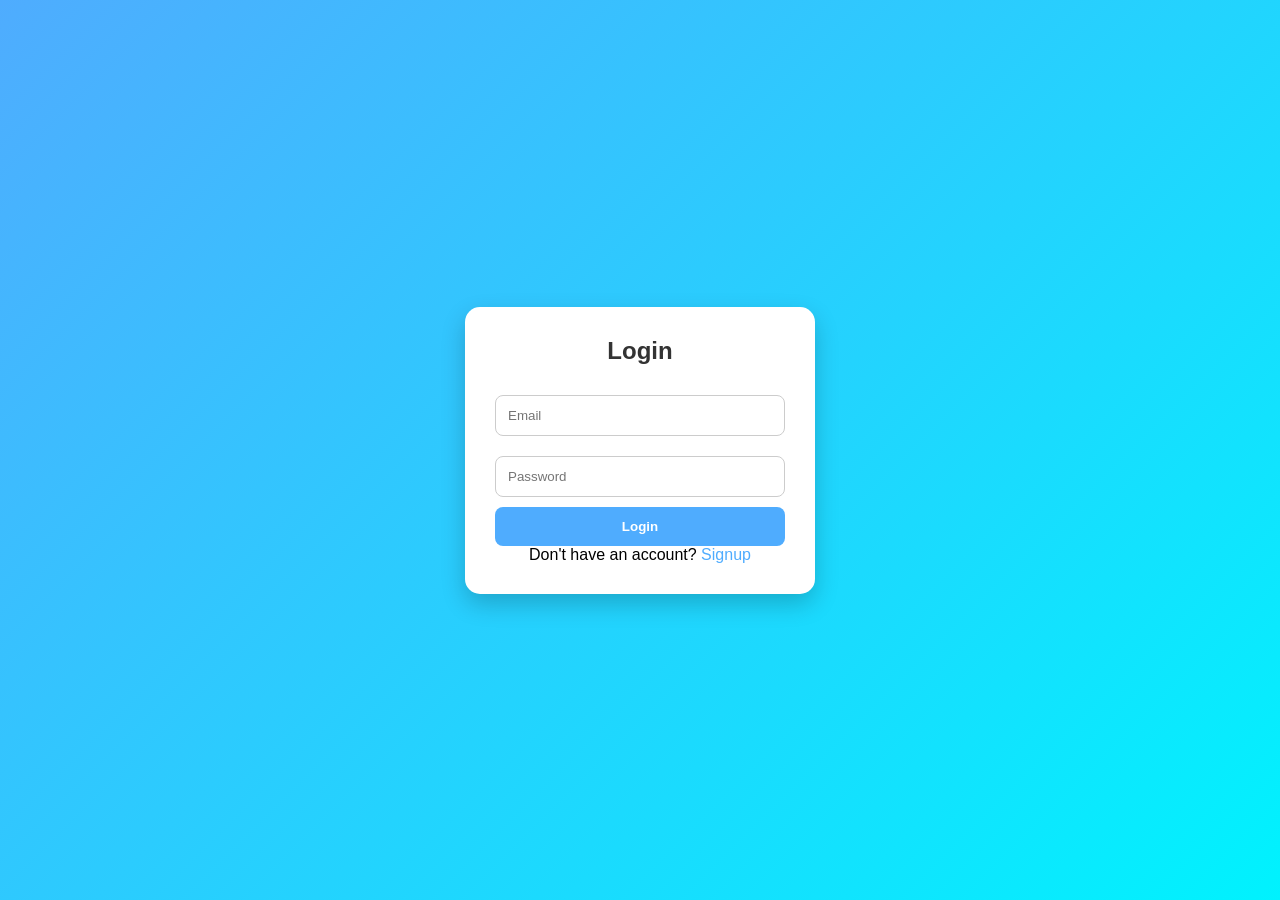
<file: frontend/index.html>
<!DOCTYPE html>
<html>
<head>
  <title>Login</title>
  <link rel="stylesheet" href="style.css">
</head>
<body>

<div class="container">
  <h2>Login</h2>

  <input type="email" id="email" placeholder="Email"><br>
  <input type="password" id="password" placeholder="Password"><br>

  <button onclick="login()">Login</button>

  <p>Don't have an account? <a href="signup.html">Signup</a></p>
</div>

<script src="script.js"></script>
</body>
</html>
</file>
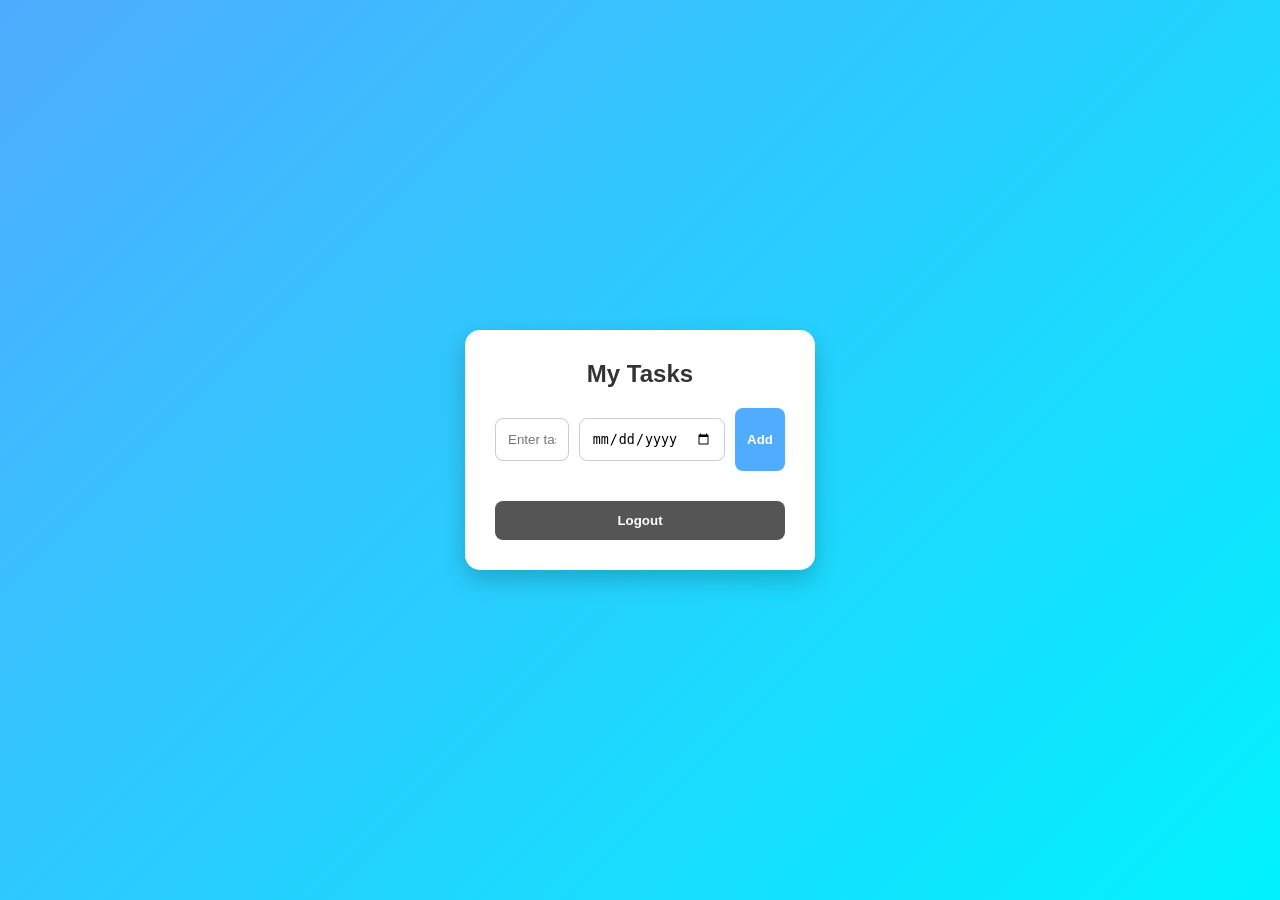
<file: frontend/dashboard.html>
<!DOCTYPE html>
<html>
<head>
  <title>Dashboard</title>
  <link rel="stylesheet" href="style.css">
</head>
<body>

<div class="container">

  <h2>My Tasks</h2>

  <div id="stats"></div>

  <div class="input-group">
    <input type="text" id="taskInput" placeholder="Enter task">
    <input type="date" id="dueDate">
    <button onclick="addTask()">Add</button>
  </div>

  <ul id="taskList"></ul>

  <button class="logout" onclick="logout()">Logout</button>
</div>

<script src="script.js"></script>
</body>
</html>
</file>
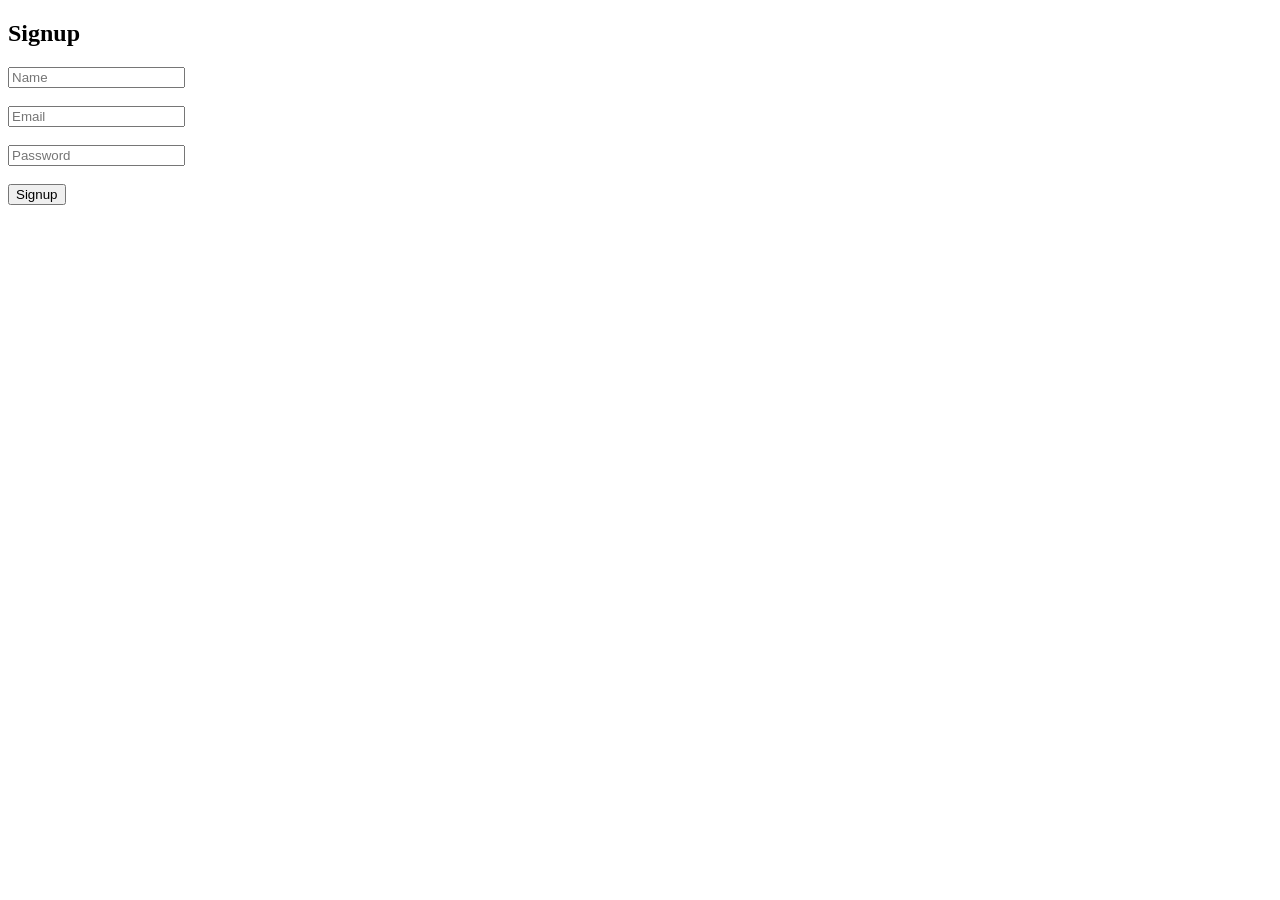
<file: frontend/signup.html>
<!DOCTYPE html>
<html>
<head>
  <title>Signup</title>
</head>
<body>
  <h2>Signup</h2>

  <input type="text" id="name" placeholder="Name"><br><br>
  <input type="email" id="email" placeholder="Email"><br><br>
  <input type="password" id="password" placeholder="Password"><br><br>

  <button onclick="signup()">Signup</button>

  <script src="script.js"></script>
</body>
</html>
</file>
<file: frontend/style.css>
* {
  margin: 0;
  padding: 0;
  box-sizing: border-box;
}

body {
  font-family: 'Segoe UI', Tahoma, sans-serif;
  background: linear-gradient(135deg, #4facfe, #00f2fe);
  height: 100vh;
  display: flex;
  justify-content: center;
  align-items: center;
}

.container {
  background: white;
  padding: 30px;
  width: 350px;
  border-radius: 15px;
  box-shadow: 0 10px 25px rgba(0,0,0,0.2);
  text-align: center;
  animation: fadeIn 0.5s ease-in-out;
}

@keyframes fadeIn {
  from {
    opacity: 0;
    transform: translateY(15px);
  }
  to {
    opacity: 1;
    transform: translateY(0);
  }
}

h2 {
  margin-bottom: 20px;
  color: #333;
}

input {
  width: 100%;
  padding: 12px;
  margin: 10px 0;
  border-radius: 8px;
  border: 1px solid #ccc;
  transition: 0.3s;
}

input:focus {
  border-color: #4facfe;
  outline: none;
  box-shadow: 0 0 5px rgba(79,172,254,0.5);
}

button {
  width: 100%;
  padding: 12px;
  background: #4facfe;
  color: white;
  border: none;
  border-radius: 8px;
  cursor: pointer;
  transition: 0.3s;
  font-weight: bold;
}

button:hover {
  background: #007bff;
}

a {
  color: #4facfe;
  text-decoration: none;
}

a:hover {
  text-decoration: underline;
}

.input-group {
  display: flex;
  gap: 10px;
  margin-bottom: 15px;
}

.input-group input {
  flex: 1;
}

.input-group button {
  width: auto;
}

ul {
  list-style: none;
  margin-top: 15px;
}

li {
  background: #f9f9f9;
  padding: 10px;
  margin: 8px 0;
  border-radius: 8px;
  display: flex;
  justify-content: space-between;
  align-items: center;
  transition: 0.3s;
}

li:hover {
  background: #eef6ff;
}

li button {
  background: #c20505da;
  color: white;
  border: none;
  border-radius: 50%;
  width: 22px;
  height: 22px;
  font-size: 14px;
  display: flex;
  align-items: center;
  justify-content: center;
  cursor: pointer;
  padding: 0;
}
li button:hover {
  background: #9e0505;
}

.logout {
  margin-top: 15px;
  background: #555;
}

.logout:hover {
  background: #222;
}
small {
  margin-left: 10px;
  font-weight: bold;
}

@media (max-width: 400px) {
  .container {
    width: 90%;
  }
}
</file>
